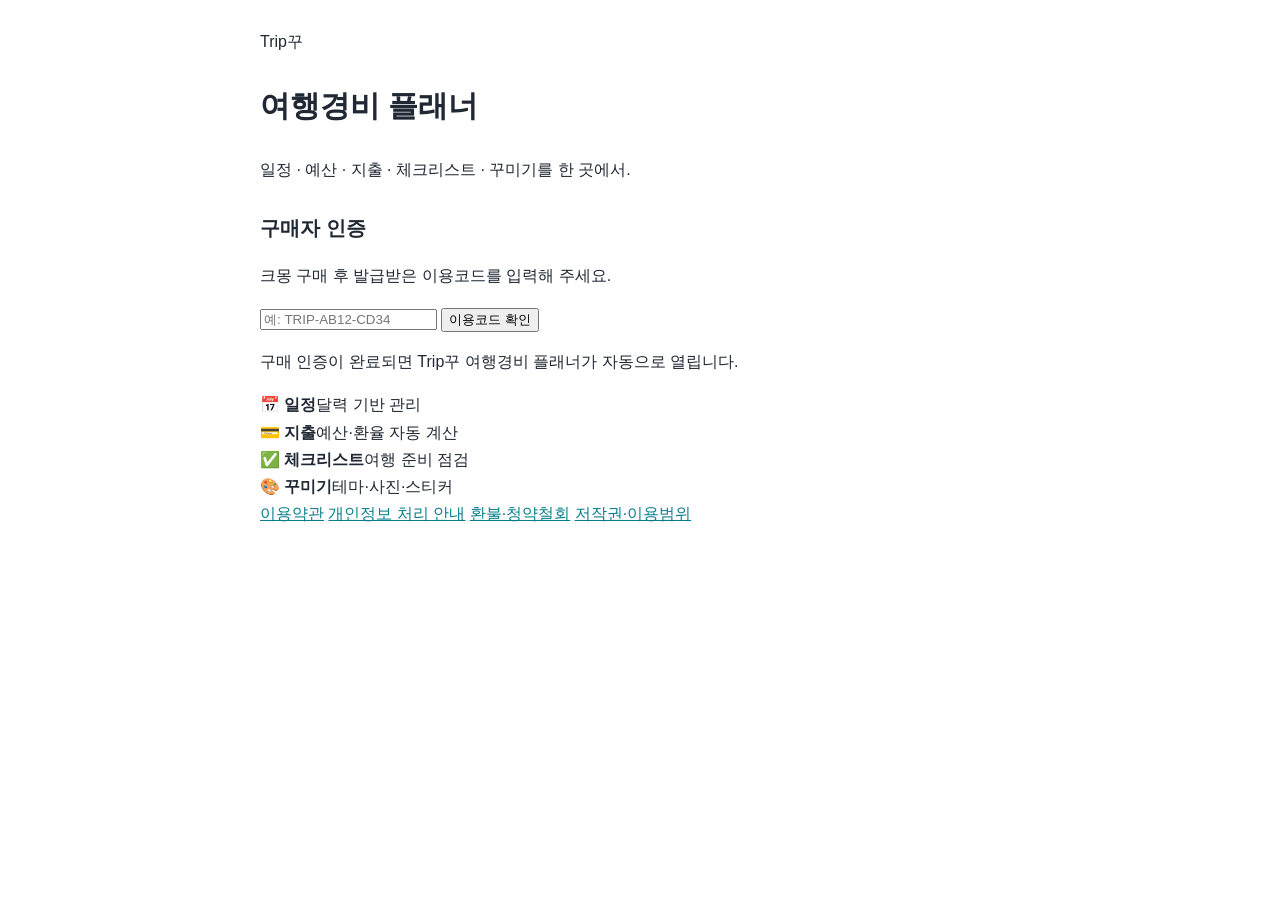
<file: index.html>
<!doctype html>
<html lang="ko">
<head>
<meta charset="utf-8">
<meta name="viewport" content="width=device-width,initial-scale=1">
<title>Trip꾸 | 여행경비 플래너</title>
<link rel="stylesheet" href="styles.css">
</head>
<body>
<main class="wrap">
  <section class="hero">
    <div class="brand">Trip꾸</div>
    <h1>여행경비 플래너</h1>
    <p>일정 · 예산 · 지출 · 체크리스트 · 꾸미기를 한 곳에서.</p>
  </section>

  <section class="card">
    <h2>구매자 인증</h2>
    <p class="muted">크몽 구매 후 발급받은 이용코드를 입력해 주세요.</p>
    <input id="code" placeholder="예: TRIP-AB12-CD34" autocomplete="one-time-code">
    <button id="verify">이용코드 확인</button>
    <p id="msg" class="msg"></p>
    <p class="tiny">구매 인증이 완료되면 Trip꾸 여행경비 플래너가 자동으로 열립니다.</p>
  </section>

  <section class="grid">
    <div class="mini"><b>📅 일정</b><span>달력 기반 관리</span></div>
    <div class="mini"><b>💳 지출</b><span>예산·환율 자동 계산</span></div>
    <div class="mini"><b>✅ 체크리스트</b><span>여행 준비 점검</span></div>
    <div class="mini"><b>🎨 꾸미기</b><span>테마·사진·스티커</span></div>
  </section>

  <footer>
    <a href="terms.html">이용약관</a>
    <a href="privacy.html">개인정보 처리 안내</a>
    <a href="refund.html">환불·청약철회</a>
    <a href="license.html">저작권·이용범위</a>
  </footer>
</main>
<script src="app.js?v=320"></script>
</body>
</html>
</file>
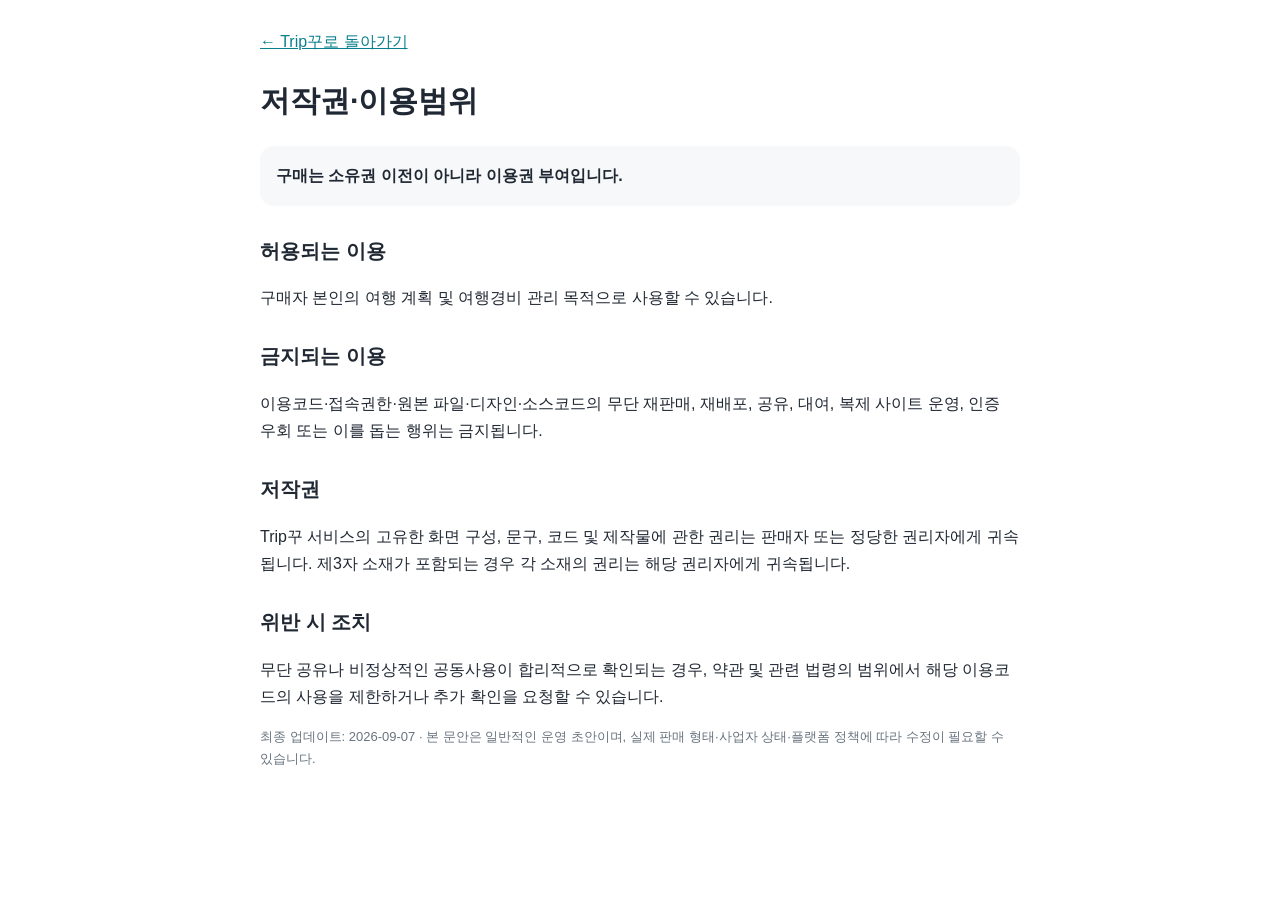
<file: license.html>
<!doctype html><html lang="ko"><head><meta charset="utf-8"><meta name="viewport" content="width=device-width,initial-scale=1"><title>저작권·이용범위 | Trip꾸</title><link rel="stylesheet" href="styles.css"></head><body><a href="../buyer/index.html">← Trip꾸로 돌아가기</a><h1>저작권·이용범위</h1>
<div class="box"><b>구매는 소유권 이전이 아니라 이용권 부여입니다.</b></div>
<h2>허용되는 이용</h2><p>구매자 본인의 여행 계획 및 여행경비 관리 목적으로 사용할 수 있습니다.</p>
<h2>금지되는 이용</h2><p>이용코드·접속권한·원본 파일·디자인·소스코드의 무단 재판매, 재배포, 공유, 대여, 복제 사이트 운영, 인증 우회 또는 이를 돕는 행위는 금지됩니다.</p>
<h2>저작권</h2><p>Trip꾸 서비스의 고유한 화면 구성, 문구, 코드 및 제작물에 관한 권리는 판매자 또는 정당한 권리자에게 귀속됩니다. 제3자 소재가 포함되는 경우 각 소재의 권리는 해당 권리자에게 귀속됩니다.</p>
<h2>위반 시 조치</h2><p>무단 공유나 비정상적인 공동사용이 합리적으로 확인되는 경우, 약관 및 관련 법령의 범위에서 해당 이용코드의 사용을 제한하거나 추가 확인을 요청할 수 있습니다.</p><p class="small">최종 업데이트: 2026-09-07 · 본 문안은 일반적인 운영 초안이며, 실제 판매 형태·사업자 상태·플랫폼 정책에 따라 수정이 필요할 수 있습니다.</p></body></html>
</file>
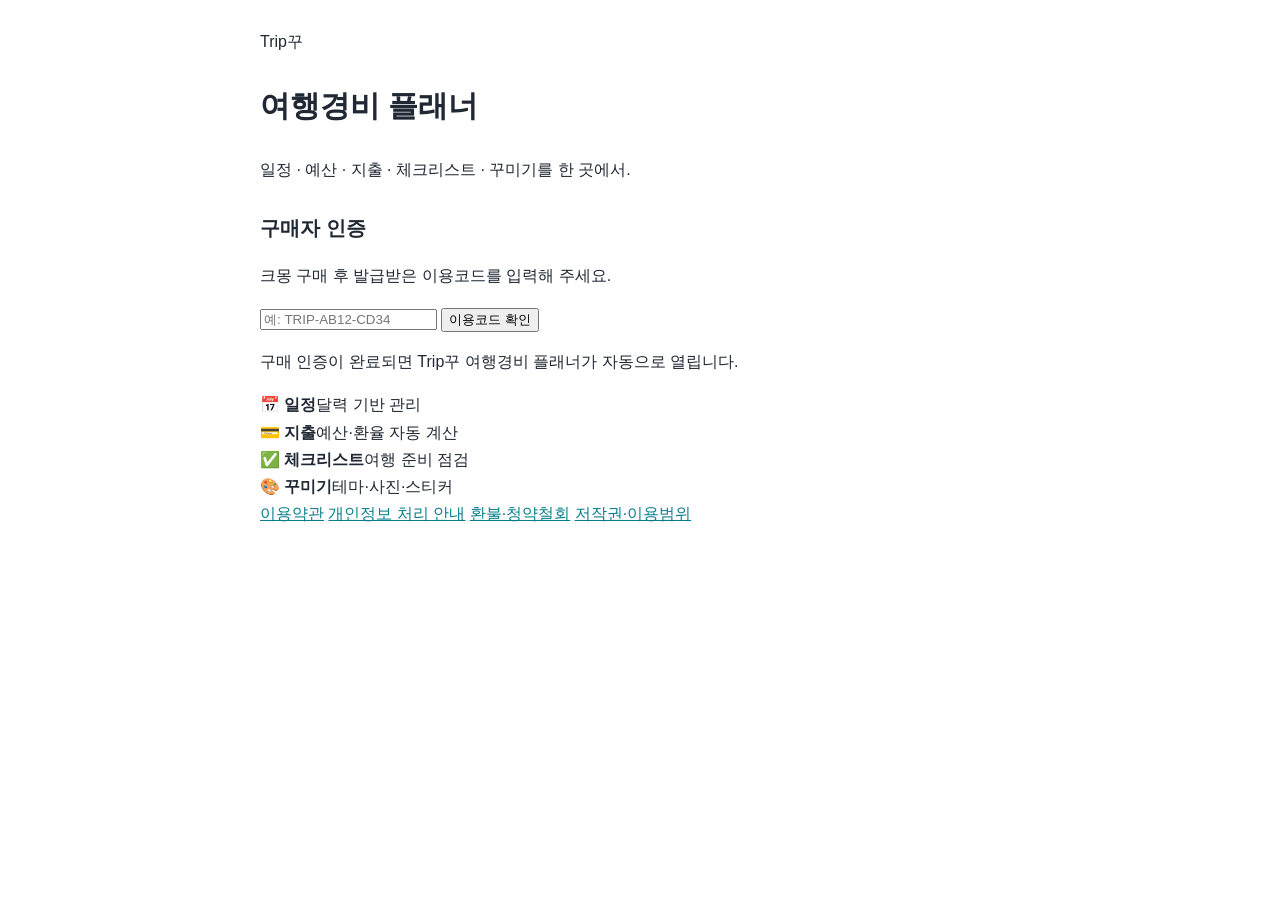
<file: planner.html>
<!doctype html>
<html lang="ko">
<head>
  <meta charset="UTF-8" />
  <meta name="viewport" content="width=device-width, initial-scale=1, viewport-fit=cover" />
  <meta name="theme-color" content="#17324d" />
  <meta name="apple-mobile-web-app-capable" content="yes" />
  <meta name="apple-mobile-web-app-status-bar-style" content="default" />
  <title>Trip꾸 여행경비 플래너</title>
  <link rel="manifest" href="manifest.webmanifest?v=230" />
  <link rel="stylesheet" href="planner.css?v=330" />

<script>
(async function(){
  document.documentElement.style.visibility = "hidden";

  const AUTH_SERVER = "https://tripggu-auth.xognsking69.workers.dev";
  const code = localStorage.getItem("tripggu_license_code");
  const deviceId = localStorage.getItem("tripggu_device_id");

  if(!code || !deviceId){
    location.replace("./index.html");
    return;
  }

  try{
    const r = await fetch(AUTH_SERVER + "/verify", {
      method:"POST",
      headers:{"Content-Type":"application/json"},
      body:JSON.stringify({code, deviceId})
    });
    const data = await r.json();

    if(!data.ok){
      localStorage.removeItem("tripggu_verified");
      localStorage.removeItem("tripggu_license_code");
      location.replace("./index.html");
      return;
    }

    localStorage.setItem("tripggu_verified","1");
    document.documentElement.style.visibility = "";
  }catch(e){
    document.documentElement.style.visibility = "";
    document.body.innerHTML =
      '<main style="max-width:560px;margin:60px auto;padding:24px;font-family:-apple-system,BlinkMacSystemFont,Segoe UI,sans-serif">' +
      '<h2>Trip꾸 인증 서버에 연결할 수 없습니다.</h2>' +
      '<p>인터넷 연결을 확인한 뒤 다시 시도해 주세요.</p>' +
      '<button onclick="location.reload()" style="padding:12px 16px;border:0;border-radius:12px;background:#11a9a1;color:white;font-weight:700">다시 시도</button>' +
      '</main>';
  }
})();
</script>

</head>
<body>
  <header class="app-header">
    <div>
      <div class="eyebrow">TRAVEL BUDGET</div>
      <h1>Trip꾸 여행경비 플래너</h1>
    </div>
    <div class="header-actions"><button id="customizeBtn" class="ghost header-btn">🎨 꾸미기</button><button id="shareBtn" class="ghost header-btn">📤 공유</button><button id="resetBtn" class="ghost danger">초기화</button></div>
  </header>

  <main class="container">
    <section class="card hero-card" id="heroCard"><div id="heroPhoto" class="hero-photo"></div><div id="stickerLayer" class="sticker-layer" aria-hidden="true"></div>
      <div class="hero-top">
        <div>
          <p class="muted">여행</p>
          <h2 id="tripTitle">나의 여행</h2>
          <p id="tripDestination" class="subtle"></p>
        </div>
        <div class="pill" id="tripDays">0일</div>
      </div>
      <div class="stats">
        <div><span>총 예산</span><strong id="budgetStat">0원</strong></div>
        <div><span>총 지출</span><strong id="spentStat">0원</strong></div>
        <div><span>남은 예산</span><strong id="remainStat">0원</strong></div>
      </div>
      <div class="budget-bar"><span id="budgetBar"></span></div>
      <p id="budgetUsage" class="hint compact"></p>
    </section>

    <nav class="tabs" aria-label="앱 메뉴">
      <button class="tab active" data-tab="calendar">달력</button>
      <button class="tab" data-tab="itinerary">여행일정</button>
      <button class="tab" data-tab="photos">사진앨범</button>
      <button class="tab" data-tab="records">지출기록</button>
      <button class="tab" data-tab="checklist">체크리스트</button>
      <button class="tab" data-tab="settings">여행설정</button>
    </nav>

    <section id="calendar" class="tab-panel active">
      <div class="card calendar-card">
        <div class="calendar-head">
          <button id="prevMonth" class="icon-btn" aria-label="이전 달">‹</button>
          <h3 id="monthLabel"></h3>
          <button id="nextMonth" class="icon-btn" aria-label="다음 달">›</button>
        </div>
        <div class="weekdays">
          <div>월</div><div>화</div><div>수</div><div>목</div><div>금</div><div>토</div><div>일</div>
        </div>
        <div id="calendarGrid" class="calendar-grid"></div>
      </div>

      <div class="card">
        <div class="section-title-row">
          <div>
            <p class="muted">선택 날짜</p>
            <h3 id="selectedDateLabel">날짜를 선택하세요</h3>
          </div>
          <div class="daily-total" id="selectedDayTotal">0원</div>
        </div>

        <form id="expenseForm" class="form-grid">
          <input id="editingId" type="hidden" />
          <label>구분
            <select id="category">
              <option>식비</option><option>카페</option><option>교통</option><option>쇼핑</option>
              <option>관광</option><option>숙박</option><option>항공</option><option>통신</option><option>보험</option><option>기타</option>
            </select>
          </label>
          <label>내용
            <input id="description" placeholder="예: 라멘" required />
          </label>
          <label>결제수단
            <select id="payment">
              <option>카드</option><option>현금</option><option>트래블카드</option><option>간편결제</option><option>기타</option>
            </select>
          </label>
          <label>통화
            <select id="currencyMode">
              <option value="foreign">외화</option>
              <option value="krw">원화</option>
            </select>
          </label>
          <label>금액
            <input id="amount" type="number" inputmode="decimal" min="0" step="0.01" placeholder="예: 1500" required />
          </label>
          <label>메모
            <input id="memo" placeholder="선택사항" />
          </label>
          <div class="form-actions full">
            <button id="cancelEditBtn" class="ghost hidden" type="button">수정 취소</button>
            <button id="expenseSubmitBtn" class="primary" type="submit">지출 저장</button>
          </div>
        </form>
        <p class="hint">저장하면 입력 내용은 지출기록으로 이동하고, 달력에는 해당 날짜의 총 지출만 표시됩니다.</p>
      </div>
    </section>

    <section id="photos" class="tab-panel">
      <div class="card photo-album-card">
        <div class="section-title-row">
          <div><p class="muted">TRAVEL PHOTO ALBUM</p><h3>📸 날짜별 여행 사진</h3></div>
          <span class="pill" id="photoCount">0장</span>
        </div>
        <p class="hint">달력에서 날짜를 선택한 뒤 사진을 추가하면 그 날짜의 추억으로 저장됩니다. 사진과 함께 짧은 메모도 남길 수 있어요.</p>
        <div class="photo-date-box"><span>선택 날짜</span><strong id="photoSelectedDate"></strong></div>
        <label class="photo-upload-box">
          <input id="tripPhotoInput" type="file" accept="image/*" multiple />
          <span class="photo-upload-icon">＋</span><b>사진 추가하기</b><small>사진 앱에서 여러 장 선택 가능</small>
        </label>
        <div id="photoAlbumGrid" class="photo-album-grid"></div>
        <p class="hint photo-storage-hint">사진은 이 브라우저에 저장되고 백업 파일에도 함께 포함됩니다. 용량을 줄이기 위해 자동으로 최적화됩니다.</p>
      </div>
    </section>

    <section id="itinerary" class="tab-panel">
      <div class="card itinerary-card">
        <div class="section-title-row">
          <div>
            <p class="muted">BOOKING STYLE CALENDAR</p>
            <h3>✈️ 여행 일정 · 예약</h3>
          </div>
          <span class="itinerary-count" id="itineraryCount">0개</span>
        </div>
        <p class="hint">항공권·숙소 예약처럼 시작일부터 종료일까지 달력에 하나의 띠로 이어져 표시됩니다.</p>

        <form id="scheduleForm" class="form-grid schedule-form">
          <input id="scheduleEditingId" type="hidden" />
          <label>종류
            <select id="scheduleType">
              <option value="flight">✈️ 항공</option>
              <option value="hotel">🏨 숙소</option>
              <option value="transport">🚆 교통</option>
              <option value="activity">🎟 관광·예약</option>
              <option value="food">🍽 식사</option>
              <option value="shopping">🛍 쇼핑</option>
              <option value="plan">📍 일반 일정</option>
            </select>
          </label>
          <label>일정 이름
            <input id="scheduleTitle" placeholder="예: 오사카 3박 4일 / 호텔 예약" required />
          </label>
          <label>시작일
            <input id="scheduleStart" type="date" required />
          </label>
          <label>종료일
            <input id="scheduleEnd" type="date" required />
          </label>
          <label>표시 색상
            <select id="scheduleColor">
              <option value="sky">하늘 블루</option>
              <option value="mint">민트 그린</option>
              <option value="peach">피치 코랄</option>
              <option value="lavender">라벤더</option>
              <option value="navy">여권 네이비</option>
              <option value="yellow">선샤인 옐로</option>
            </select>
          </label>
          <label>표시 느낌
            <select id="scheduleStyle">
              <option value="soft">파스텔 리본</option>
              <option value="solid">예약 티켓</option>
              <option value="outline">라인 다꾸</option>
            </select>
          </label>
          <label class="full">메모
            <input id="scheduleMemo" placeholder="예: KE721 · 간사이공항 / 체크인 15:00" />
          </label>
          <div class="form-actions full">
            <button id="scheduleCancelEdit" class="ghost hidden" type="button">수정 취소</button>
            <button id="scheduleSubmitBtn" class="primary" type="submit">일정 저장</button>
          </div>
        </form>
      </div>

      <div class="card">
        <div class="section-title-row">
          <div><p class="muted">달력에 표시되는 예약</p><h3>일정 목록</h3></div>
        </div>
        <div id="scheduleList" class="schedule-list"></div>
      </div>

      <div class="card trip-band-card">
        <div class="section-title-row">
          <div><p class="muted">여행 전체 기간</p><h3>🎨 여행 기간 띠 꾸미기</h3></div>
        </div>
        <p class="hint">여행설정의 시작일~종료일을 달력에 자동으로 길게 연결해 보여줍니다.</p>
        <div class="form-grid">
          <label>자동 표시
            <select id="tripBandVisible"><option value="yes">표시</option><option value="no">숨기기</option></select>
          </label>
          <label>색상
            <select id="tripBandColor">
              <option value="sky">하늘 블루</option><option value="mint">민트 그린</option><option value="peach">피치 코랄</option>
              <option value="lavender">라벤더</option><option value="navy">여권 네이비</option><option value="yellow">선샤인 옐로</option>
            </select>
          </label>
          <label>느낌
            <select id="tripBandStyle"><option value="soft">파스텔 리본</option><option value="solid">예약 티켓</option><option value="outline">라인 다꾸</option></select>
          </label>
          <label>아이콘
            <select id="tripBandIcon"><option value="✈️">✈️ 비행기</option><option value="🧳">🧳 캐리어</option><option value="🌴">🌴 여행</option><option value="💗">💗 하트</option><option value="📍">📍 핀</option></select>
          </label>
        </div>
        <button id="saveTripBandBtn" class="primary full" type="button">달력 표시 저장</button>
      </div>
    </section>

    <section id="records" class="tab-panel">
      <div class="card">
        <div class="section-title-row">
          <div><p class="muted">자동 저장됨</p><h3>지출 기록</h3></div>
          <button id="exportBtn" class="ghost">CSV 내보내기</button>
        </div>
        <div class="filter-row">
          <select id="recordCategoryFilter" aria-label="카테고리 필터">
            <option value="all">전체 구분</option>
            <option>식비</option><option>카페</option><option>교통</option><option>쇼핑</option><option>관광</option>
            <option>숙박</option><option>항공</option><option>통신</option><option>보험</option><option>기타</option>
          </select>
          <select id="recordSort" aria-label="정렬">
            <option value="desc">최신순</option>
            <option value="asc">오래된순</option>
            <option value="amountDesc">금액 큰순</option>
          </select>
        </div>
        <div id="recordsList" class="records-list"></div>
      </div>
    </section>

    <section id="checklist" class="tab-panel">
      <div class="card">
        <div class="section-title-row">
          <div><p class="muted">여행 준비</p><h3>체크리스트</h3></div>
          <div class="pill" id="checkProgress">0%</div>
        </div>
        <div class="progress-track"><span id="checkProgressBar"></span></div>
        <div id="checklistList" class="checklist-list"></div>
      </div>
    </section>

    <section id="settings" class="tab-panel">
      <div class="card">
        <h3>여행 설정</h3>
        <form id="settingsForm" class="form-grid">
          <label>여행 이름
            <input id="tripName" placeholder="예: 오사카 3박 4일" />
          </label>
          <label>여행지
            <input id="destination" placeholder="예: 일본 오사카" />
          </label>
          <label>시작일
            <input id="startDate" type="date" />
          </label>
          <label>종료일
            <input id="endDate" type="date" />
          </label>
          <label>인원
            <input id="people" type="number" min="1" value="2" />
          </label>
          <label>총 예산(원)
            <input id="budget" type="number" min="0" step="1000" value="1000000" />
          </label>
          <label>외화 선택
            <select id="currencyCode">
              <option value="JPY">JPY · 일본 엔</option><option value="USD">USD · 미국 달러</option>
              <option value="EUR">EUR · 유로</option><option value="CNY">CNY · 중국 위안</option>
              <option value="HKD">HKD · 홍콩 달러</option><option value="TWD">TWD · 대만 달러</option>
              <option value="THB">THB · 태국 바트</option><option value="VND">VND · 베트남 동</option>
              <option value="SGD">SGD · 싱가포르 달러</option><option value="MYR">MYR · 말레이시아 링깃</option>
              <option value="PHP">PHP · 필리핀 페소</option><option value="IDR">IDR · 인도네시아 루피아</option>
              <option value="INR">INR · 인도 루피</option><option value="GBP">GBP · 영국 파운드</option>
              <option value="AUD">AUD · 호주 달러</option><option value="NZD">NZD · 뉴질랜드 달러</option>
              <option value="CAD">CAD · 캐나다 달러</option><option value="CHF">CHF · 스위스 프랑</option>
              <option value="AED">AED · UAE 디르함</option><option value="SAR">SAR · 사우디 리얄</option>
            </select>
          </label>
          <label><span id="rateLabel">1 JPY = 몇 원(KRW)?</span>
            <input id="krwPerUnit" type="number" min="0.000001" step="0.000001" value="9.35" inputmode="decimal" />
          </label>
          <button class="primary full" type="submit">여행 설정 저장</button>
        </form>
        <p class="hint" id="rateHint">구글·네이버·XE 등에서 “1 JPY KRW” 또는 “JPY KRW 환율”을 검색해 나온 원화 값을 그대로 입력하세요.</p>

        <div class="backup-box">
          <div class="section-title-row">
            <div>
              <p class="muted">혹시 모를 데이터 유실 대비</p>
              <h3>💾 백업 저장 · 불러오기</h3>
            </div>
          </div>
          <p class="hint">여행 설정, 지출 기록, 체크리스트, 꾸미기와 배경사진까지 하나의 백업 파일에 저장합니다.</p>
          <div class="form-actions backup-actions">
            <button id="backupSaveBtn" class="ghost" type="button">백업 저장</button>
            <button id="backupLoadBtn" class="ghost" type="button">백업 불러오기</button>
            <input id="backupFileInput" class="hidden" type="file" accept=".json,application/json" />
          </div>
          <p class="hint compact">아이폰에서는 ‘백업 저장’을 누른 뒤 공유 시트에서 ‘파일에 저장’을 선택하면 가장 안전합니다.</p>
        </div>

        <div class="license-management-box">
          <div class="section-title-row">
            <div>
              <p class="muted">구매자 인증</p>
              <h3>🔐 이용권 관리</h3>
            </div>
          </div>
          <p class="hint">현재 기기에 저장된 Trip꾸 구매 인증을 관리합니다.</p>
          <button id="tripgguLogoutBtn" class="ghost danger full" type="button">
            이 기기 인증 해제
          </button>
          <p class="hint compact">인증을 해제하면 다음 접속 시 구매 이용코드를 다시 입력해야 합니다.</p>
        </div>
      </div>
    </section>
  </main>


    <section id="customizePanel" class="customize-drawer hidden" aria-label="꾸미기 설정">
      <div class="drawer-head"><div><p class="muted">MY TRAVEL STYLE</p><h3>🎨 꾸미기</h3></div><button id="closeCustomizeBtn" class="icon-btn" type="button">×</button></div>
      <div class="customize-grid">
        <label class="full">테마
          <select id="themeSelect">
            <option value="passport">여권 네이비</option><option value="ocean">바다 여행</option><option value="sunset">노을 여행</option><option value="pastel">파스텔 다꾸</option><option value="night">야경 여행</option><option value="vintage">빈티지 엽서</option>
          </select>
        </label>
        <label>포인트 색상<input id="accentColor" type="color" value="#3d8fb0"></label>
        <label>글꼴 느낌<select id="fontSelect"><option value="system">깔끔 기본</option><option value="rounded">둥근 다꾸</option><option value="serif">여행 엽서</option></select></label>
        <label class="full photo-picker">내 사진 배경
          <input id="backgroundPhotoInput" type="file" accept="image/*" />
          <span class="hint">사진 앱에서 선택하면 여행 카드 배경에 저장됩니다.</span>
        </label>
        <div class="full">
          <div class="field-title">여행 스티커</div>
          <div id="stickerChoices" class="sticker-choices"></div>
          <p class="hint">최대 6개까지 선택할 수 있어요.</p>
        </div>
        <div class="form-actions full"><button id="removePhotoBtn" class="ghost" type="button">배경사진 지우기</button><button id="resetStyleBtn" class="ghost" type="button">꾸미기 초기화</button></div>
      </div>
    </section>

    <section id="sharePanel" class="share-sheet hidden" aria-label="공유 및 저장">
      <div class="drawer-head"><div><p class="muted">TRAVEL CARD</p><h3>📸 공유 이미지</h3></div><button id="closeShareBtn" class="icon-btn" type="button">×</button></div>
      <canvas id="shareCanvas" width="1080" height="1350"></canvas>
      <div class="share-actions"><button id="nativeShareBtn" class="primary" type="button">공유하기</button><button id="saveImageBtn" class="ghost" type="button">이미지 저장</button></div>
      <p class="hint">아이폰에서 ‘이미지 저장’을 누르면 공유 시트 또는 파일 저장이 열릴 수 있습니다. 사진 앱 저장은 공유 시트의 ‘이미지 저장’을 선택하면 가장 안정적입니다.</p>
    </section>

  <div id="toast" class="toast" role="status"></div>
  <script src="planner.js?v=340"></script>
</body>
</html>
</file>
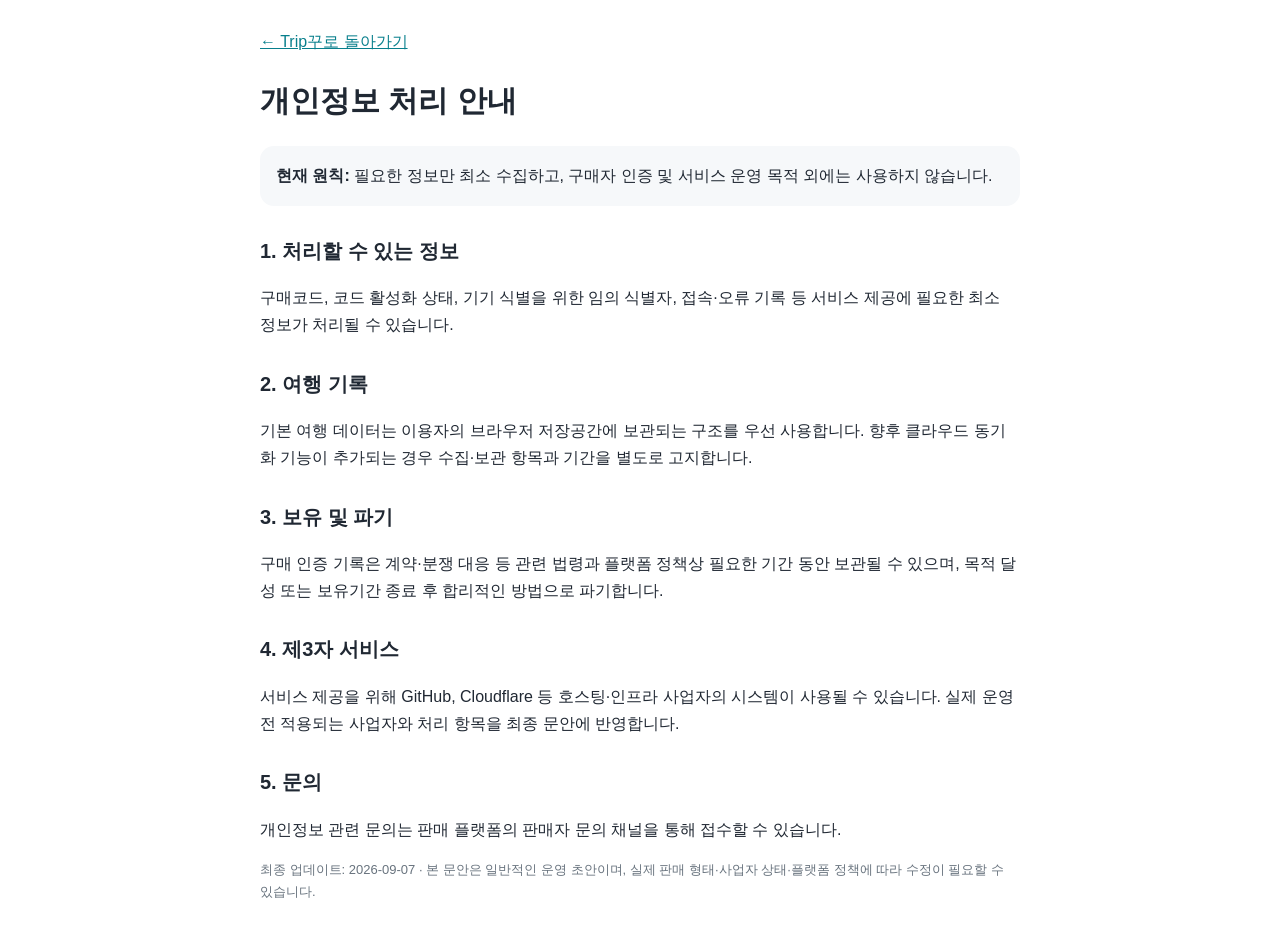
<file: privacy.html>
<!doctype html><html lang="ko"><head><meta charset="utf-8"><meta name="viewport" content="width=device-width,initial-scale=1"><title>개인정보 처리 안내 | Trip꾸</title><link rel="stylesheet" href="styles.css"></head><body><a href="../buyer/index.html">← Trip꾸로 돌아가기</a><h1>개인정보 처리 안내</h1>
<div class="box"><b>현재 원칙:</b> 필요한 정보만 최소 수집하고, 구매자 인증 및 서비스 운영 목적 외에는 사용하지 않습니다.</div>
<h2>1. 처리할 수 있는 정보</h2><p>구매코드, 코드 활성화 상태, 기기 식별을 위한 임의 식별자, 접속·오류 기록 등 서비스 제공에 필요한 최소 정보가 처리될 수 있습니다.</p>
<h2>2. 여행 기록</h2><p>기본 여행 데이터는 이용자의 브라우저 저장공간에 보관되는 구조를 우선 사용합니다. 향후 클라우드 동기화 기능이 추가되는 경우 수집·보관 항목과 기간을 별도로 고지합니다.</p>
<h2>3. 보유 및 파기</h2><p>구매 인증 기록은 계약·분쟁 대응 등 관련 법령과 플랫폼 정책상 필요한 기간 동안 보관될 수 있으며, 목적 달성 또는 보유기간 종료 후 합리적인 방법으로 파기합니다.</p>
<h2>4. 제3자 서비스</h2><p>서비스 제공을 위해 GitHub, Cloudflare 등 호스팅·인프라 사업자의 시스템이 사용될 수 있습니다. 실제 운영 전 적용되는 사업자와 처리 항목을 최종 문안에 반영합니다.</p>
<h2>5. 문의</h2><p>개인정보 관련 문의는 판매 플랫폼의 판매자 문의 채널을 통해 접수할 수 있습니다.</p><p class="small">최종 업데이트: 2026-09-07 · 본 문안은 일반적인 운영 초안이며, 실제 판매 형태·사업자 상태·플랫폼 정책에 따라 수정이 필요할 수 있습니다.</p></body></html>
</file>
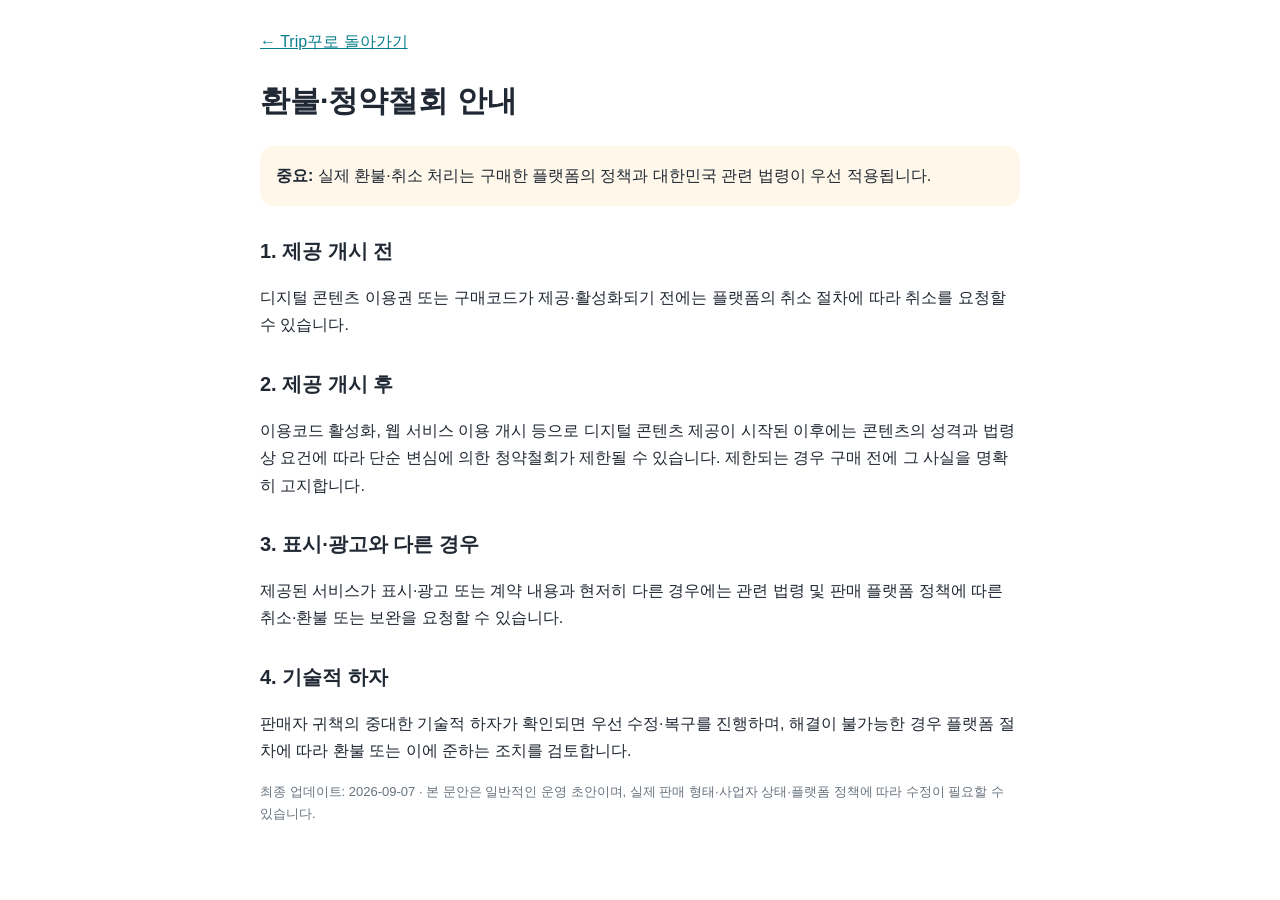
<file: refund.html>
<!doctype html><html lang="ko"><head><meta charset="utf-8"><meta name="viewport" content="width=device-width,initial-scale=1"><title>환불·청약철회 안내 | Trip꾸</title><link rel="stylesheet" href="styles.css"></head><body><a href="../buyer/index.html">← Trip꾸로 돌아가기</a><h1>환불·청약철회 안내</h1>
<div class="box warn"><b>중요:</b> 실제 환불·취소 처리는 구매한 플랫폼의 정책과 대한민국 관련 법령이 우선 적용됩니다.</div>
<h2>1. 제공 개시 전</h2><p>디지털 콘텐츠 이용권 또는 구매코드가 제공·활성화되기 전에는 플랫폼의 취소 절차에 따라 취소를 요청할 수 있습니다.</p>
<h2>2. 제공 개시 후</h2><p>이용코드 활성화, 웹 서비스 이용 개시 등으로 디지털 콘텐츠 제공이 시작된 이후에는 콘텐츠의 성격과 법령상 요건에 따라 단순 변심에 의한 청약철회가 제한될 수 있습니다. 제한되는 경우 구매 전에 그 사실을 명확히 고지합니다.</p>
<h2>3. 표시·광고와 다른 경우</h2><p>제공된 서비스가 표시·광고 또는 계약 내용과 현저히 다른 경우에는 관련 법령 및 판매 플랫폼 정책에 따른 취소·환불 또는 보완을 요청할 수 있습니다.</p>
<h2>4. 기술적 하자</h2><p>판매자 귀책의 중대한 기술적 하자가 확인되면 우선 수정·복구를 진행하며, 해결이 불가능한 경우 플랫폼 절차에 따라 환불 또는 이에 준하는 조치를 검토합니다.</p><p class="small">최종 업데이트: 2026-09-07 · 본 문안은 일반적인 운영 초안이며, 실제 판매 형태·사업자 상태·플랫폼 정책에 따라 수정이 필요할 수 있습니다.</p></body></html>
</file>
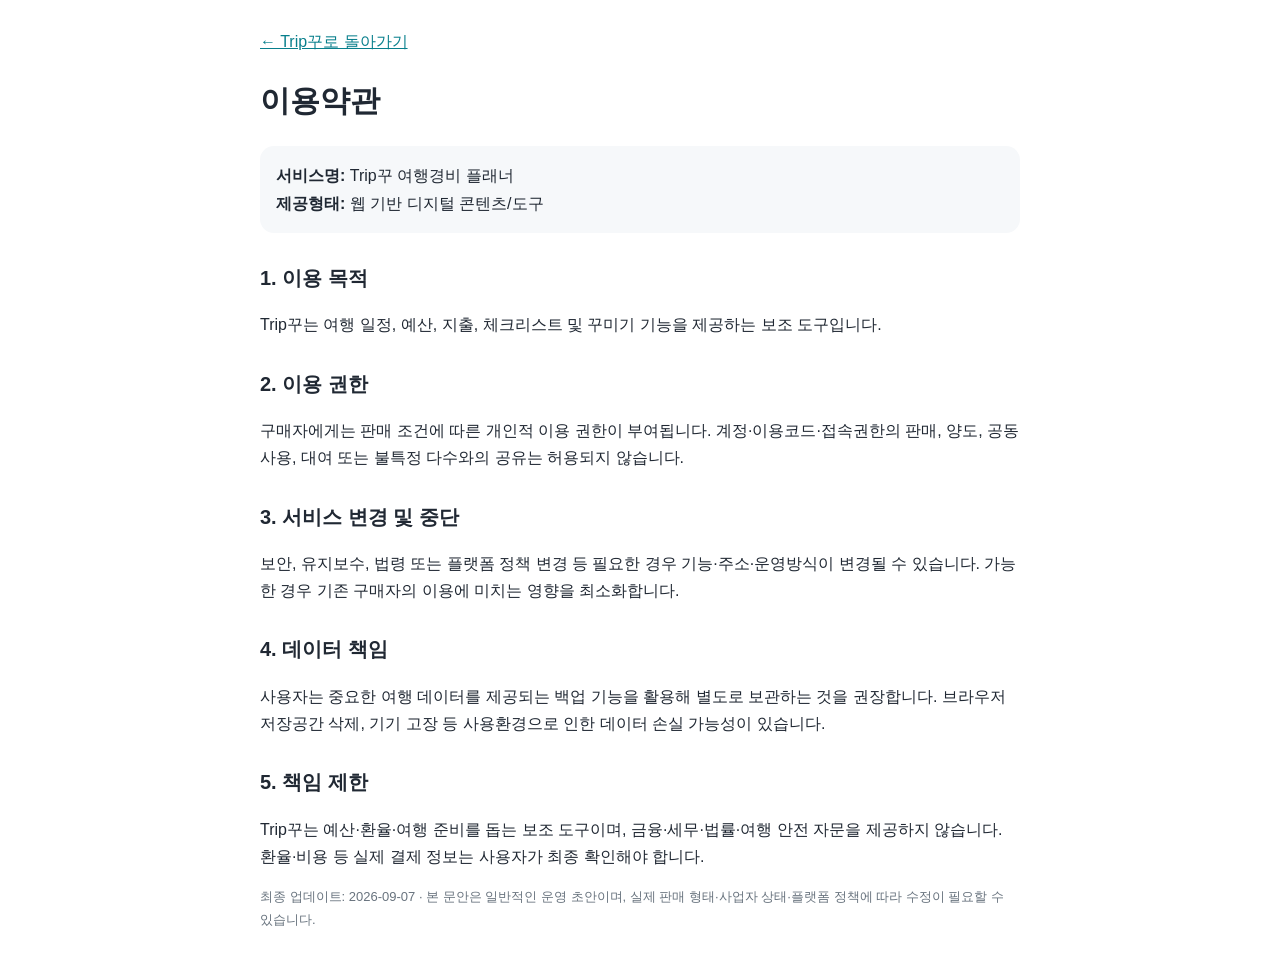
<file: terms.html>
<!doctype html><html lang="ko"><head><meta charset="utf-8"><meta name="viewport" content="width=device-width,initial-scale=1"><title>이용약관 | Trip꾸</title><link rel="stylesheet" href="styles.css"></head><body><a href="../buyer/index.html">← Trip꾸로 돌아가기</a><h1>이용약관</h1>
<div class="box"><b>서비스명:</b> Trip꾸 여행경비 플래너<br><b>제공형태:</b> 웹 기반 디지털 콘텐츠/도구</div>
<h2>1. 이용 목적</h2><p>Trip꾸는 여행 일정, 예산, 지출, 체크리스트 및 꾸미기 기능을 제공하는 보조 도구입니다.</p>
<h2>2. 이용 권한</h2><p>구매자에게는 판매 조건에 따른 개인적 이용 권한이 부여됩니다. 계정·이용코드·접속권한의 판매, 양도, 공동사용, 대여 또는 불특정 다수와의 공유는 허용되지 않습니다.</p>
<h2>3. 서비스 변경 및 중단</h2><p>보안, 유지보수, 법령 또는 플랫폼 정책 변경 등 필요한 경우 기능·주소·운영방식이 변경될 수 있습니다. 가능한 경우 기존 구매자의 이용에 미치는 영향을 최소화합니다.</p>
<h2>4. 데이터 책임</h2><p>사용자는 중요한 여행 데이터를 제공되는 백업 기능을 활용해 별도로 보관하는 것을 권장합니다. 브라우저 저장공간 삭제, 기기 고장 등 사용환경으로 인한 데이터 손실 가능성이 있습니다.</p>
<h2>5. 책임 제한</h2><p>Trip꾸는 예산·환율·여행 준비를 돕는 보조 도구이며, 금융·세무·법률·여행 안전 자문을 제공하지 않습니다. 환율·비용 등 실제 결제 정보는 사용자가 최종 확인해야 합니다.</p><p class="small">최종 업데이트: 2026-09-07 · 본 문안은 일반적인 운영 초안이며, 실제 판매 형태·사업자 상태·플랫폼 정책에 따라 수정이 필요할 수 있습니다.</p></body></html>
</file>
<file: styles.css>
body{font-family:-apple-system,BlinkMacSystemFont,"Segoe UI",sans-serif;max-width:760px;margin:0 auto;padding:28px;line-height:1.7;color:#202833}h1{font-size:30px}h2{margin-top:28px;font-size:20px}.box{background:#f6f8fa;padding:16px;border-radius:14px}.warn{background:#fff8ea}.small{font-size:13px;color:#68737e}a{color:#087f8c}
</file>
<file: planner.css>
:root {
  --navy: #17324d;
  --navy2: #234d6f;
  --sky: #eaf5fb;
  --sea: #d9f0ed;
  --sand: #fff5dc;
  --coral: #f5c9b6;
  --ink: #243b53;
  --muted: #73808f;
  --line: #e4eaf0;
  --bg: #f5f8fb;
  --white: #fff;
  --danger: #b42318;
  --green: #1d7a5a;
  --shadow: 0 10px 26px rgba(23,50,77,.08);
}
* { box-sizing: border-box; }
html { -webkit-text-size-adjust: 100%; }
body {
  margin: 0;
  font-family: -apple-system, BlinkMacSystemFont, "Segoe UI", Roboto, "Noto Sans KR", sans-serif;
  color: var(--ink);
  background: linear-gradient(180deg, #edf7fb 0, var(--bg) 280px);
}
button, input, select { font: inherit; }
button { cursor: pointer; }
.app-header {
  position: sticky; top: 0; z-index: 20;
  display: flex; align-items: center; justify-content: space-between;
  padding: calc(14px + env(safe-area-inset-top)) 18px 14px;
  background: rgba(23,50,77,.96); color: white;
  backdrop-filter: blur(16px);
}
.app-header h1 { margin: 2px 0 0; font-size: 20px; }
.eyebrow { font-size: 10px; letter-spacing: .17em; opacity: .7; }
.container { width: min(760px, 100%); margin: 0 auto; padding: 16px 14px calc(90px + env(safe-area-inset-bottom)); }
.card {
  background: rgba(255,255,255,.95); border: 1px solid rgba(255,255,255,.8);
  border-radius: 20px; padding: 16px; margin-bottom: 14px; box-shadow: var(--shadow);
}
.hero-card { background: linear-gradient(145deg, var(--navy), var(--navy2)); color: white; overflow: hidden; position: relative; }
.hero-card:after { content:""; position:absolute; width:180px; height:180px; border-radius:50%; background:rgba(255,255,255,.06); right:-60px; top:-80px; }
.hero-top, .section-title-row, .calendar-head { display:flex; align-items:center; justify-content:space-between; gap:12px; }
.hero-top h2, .section-title-row h3, .calendar-head h3 { margin: 2px 0; }
.muted { margin:0; color:var(--muted); font-size:12px; }
.hero-card .muted, .hero-card .subtle { color: rgba(255,255,255,.7); }
.subtle { margin: 4px 0 0; font-size: 13px; }
.stats { display:grid; grid-template-columns:repeat(3,1fr); gap:8px; margin-top:16px; }
.stats div { background:rgba(255,255,255,.10); border:1px solid rgba(255,255,255,.10); padding:12px 8px; border-radius:14px; }
.stats span { display:block; font-size:11px; opacity:.75; }
.stats strong { display:block; margin-top:5px; font-size:15px; }
.pill { display:inline-flex; align-items:center; justify-content:center; min-width:56px; padding:8px 10px; border-radius:999px; background:var(--sky); color:var(--navy); font-weight:800; font-size:12px; }
.hero-card .pill { background:rgba(255,255,255,.13); color:white; }
.budget-bar, .progress-track { height:8px; background:rgba(255,255,255,.16); border-radius:99px; overflow:hidden; margin-top:14px; }
.budget-bar span, .progress-track span { display:block; height:100%; width:0; background:linear-gradient(90deg,#7ee0c0,#fff0a3); transition:width .25s ease; }
.progress-track { background:#edf1f5; margin-bottom:12px; }
.progress-track span { background:linear-gradient(90deg,#49a782,#83d0b2); }
.tabs { position:sticky; top:73px; z-index:15; display:grid; grid-template-columns:repeat(4,1fr); gap:6px; padding:6px; margin-bottom:14px; border-radius:16px; background:rgba(255,255,255,.93); box-shadow:0 8px 20px rgba(23,50,77,.08); backdrop-filter:blur(10px); }
.tab { border:0; background:transparent; padding:10px 4px; border-radius:12px; color:var(--muted); font-weight:700; font-size:12px; }
.tab.active { background:var(--navy); color:white; }
.tab-panel { display:none; }
.tab-panel.active { display:block; }
.calendar-head { margin-bottom:12px; }
.icon-btn { width:40px; height:40px; border:0; border-radius:12px; background:var(--sky); color:var(--navy); font-size:26px; line-height:1; }
.weekdays, .calendar-grid { display:grid; grid-template-columns:repeat(7,1fr); gap:6px; }
.weekdays { margin-bottom:6px; color:var(--muted); font-size:11px; text-align:center; font-weight:800; }
.day-cell { min-height:68px; border:1px solid var(--line); border-radius:12px; padding:7px 5px; background:#fff; text-align:left; position:relative; overflow:hidden; }
.day-cell.outside { opacity:.35; background:#f7f8fa; }
.day-cell.outtrip { opacity:.52; }
.day-cell.selected { border:2px solid var(--navy); padding:6px 4px; background:var(--sky); }
.day-cell.today .day-num { background:var(--coral); color:var(--navy); }
.day-num { display:inline-flex; min-width:22px; height:22px; align-items:center; justify-content:center; border-radius:8px; font-weight:800; font-size:12px; }
.day-total { display:block; margin-top:8px; font-size:10px; line-height:1.2; font-weight:800; color:var(--green); word-break:keep-all; }
.daily-total { font-weight:900; color:var(--green); white-space:nowrap; }
.form-grid { display:grid; grid-template-columns:1fr 1fr; gap:12px; margin-top:14px; }
label { display:flex; flex-direction:column; gap:7px; font-size:12px; font-weight:800; color:var(--ink); }
input, select { width:100%; min-height:44px; border:1px solid #dce3ea; border-radius:12px; padding:10px 11px; background:#fff; color:var(--ink); outline:none; }
input:focus, select:focus { border-color:#7fb1d1; box-shadow:0 0 0 3px rgba(127,177,209,.18); }
.full { grid-column:1/-1; }
.primary, .ghost { min-height:42px; border-radius:12px; border:0; padding:10px 14px; font-weight:800; }
.primary { background:var(--navy); color:#fff; }
.ghost { background:#eef3f7; color:var(--ink); }
.danger { color:#ffd7d2; background:rgba(255,255,255,.08); }
.ghost.danger { color:#ffd7d2; }
.hint { color:var(--muted); font-size:11px; line-height:1.5; margin:12px 0 0; }
.compact { margin-top:7px; color:rgba(255,255,255,.74); }
.form-actions { display:flex; gap:8px; }
.form-actions .primary { flex:1; }
.hidden { display:none !important; }
.filter-row { display:grid; grid-template-columns:1fr 1fr; gap:8px; margin:12px 0; }
.records-list { display:flex; flex-direction:column; gap:9px; }
.record { border:1px solid var(--line); border-radius:15px; padding:12px; background:#fff; }
.record-top, .record-bottom { display:flex; align-items:center; justify-content:space-between; gap:10px; }
.record-title { font-weight:900; }
.record-date { color:var(--muted); font-size:11px; }
.record-meta { margin-top:6px; color:var(--muted); font-size:11px; line-height:1.45; }
.record-amount { font-weight:900; color:var(--green); white-space:nowrap; }
.record-actions { display:flex; gap:6px; margin-top:10px; }
.mini-btn { border:0; border-radius:9px; padding:7px 9px; font-size:11px; font-weight:800; background:#edf3f7; color:var(--ink); }
.mini-btn.delete { color:var(--danger); background:#fff0ee; }
.empty { text-align:center; padding:32px 10px; color:var(--muted); }
.checklist-list { display:flex; flex-direction:column; gap:9px; }
.check-group-title { margin:18px 0 8px; font-weight:900; color:var(--navy); font-size:13px; }
.check-item { display:flex; align-items:flex-start; gap:10px; padding:11px; border-radius:13px; background:#fafcfd; border:1px solid var(--line); }
.check-item input { width:20px; min-height:20px; height:20px; margin-top:1px; accent-color:var(--green); }
.check-item.done .check-text { text-decoration:line-through; color:#87939e; }
.check-text { font-size:13px; line-height:1.45; }
.toast { position:fixed; left:50%; bottom:calc(24px + env(safe-area-inset-bottom)); transform:translate(-50%, 20px); background:#152536; color:white; border-radius:999px; padding:11px 16px; font-size:12px; font-weight:800; opacity:0; pointer-events:none; transition:.2s ease; z-index:50; box-shadow:0 8px 28px rgba(0,0,0,.22); }
.toast.show { opacity:1; transform:translate(-50%,0); }
@media (max-width:540px) {
  .container { padding-left:10px; padding-right:10px; }
  .card { border-radius:17px; padding:13px; }
  .app-header { padding-left:14px; padding-right:14px; }
  .tabs { top:70px; }
  .form-grid { grid-template-columns:1fr; }
  .full { grid-column:1; }
  .stats strong { font-size:13px; }
  .day-cell { min-height:60px; padding:6px 4px; }
  .day-total { font-size:9px; }
}

/* v2.2 customization + share */
:root { --accent:#3d8fb0; --app-bg:#f5f8fb; --hero1:#17324d; --hero2:#28516f; --card-radius:18px; }
body { background:linear-gradient(180deg,color-mix(in srgb,var(--accent) 12%,white) 0,var(--app-bg) 280px); }
body.font-rounded { font-family: ui-rounded, "SF Pro Rounded", "Apple SD Gothic Neo", system-ui, sans-serif; }
body.font-serif { font-family: Georgia, "Noto Serif KR", serif; }
.header-actions{display:flex;gap:6px;align-items:center}.header-btn{color:white;background:rgba(255,255,255,.1);font-size:12px;padding:9px 10px}.app-header h1{font-size:19px}.hero-card{background:linear-gradient(145deg,var(--hero1),var(--hero2));min-height:214px}.hero-card>*:not(.hero-photo):not(.sticker-layer){position:relative;z-index:2}.hero-photo{position:absolute;inset:0;background-size:cover;background-position:center;opacity:0;z-index:0;transition:.2s}.hero-card.has-photo .hero-photo{opacity:.38}.hero-card.has-photo:before{content:"";position:absolute;inset:0;background:linear-gradient(135deg,rgba(10,26,42,.82),rgba(10,26,42,.35));z-index:1}.sticker-layer{position:absolute;inset:0;z-index:3;pointer-events:none}.hero-sticker{position:absolute;font-size:31px;filter:drop-shadow(0 3px 4px rgba(0,0,0,.16));transform:rotate(var(--rot,0deg))}.hero-sticker:nth-child(1){right:18px;top:17px;--rot:8deg}.hero-sticker:nth-child(2){right:60px;bottom:19px;--rot:-8deg}.hero-sticker:nth-child(3){left:18px;bottom:16px;--rot:5deg}.hero-sticker:nth-child(4){right:18px;top:76px;--rot:-6deg}.hero-sticker:nth-child(5){left:46%;top:15px;--rot:9deg}.hero-sticker:nth-child(6){left:54%;bottom:18px;--rot:-4deg}
.customize-drawer,.share-sheet{position:fixed;z-index:80;left:50%;bottom:0;transform:translateX(-50%);width:min(100%,680px);max-height:86vh;overflow:auto;background:white;border-radius:24px 24px 0 0;padding:18px 18px calc(20px + env(safe-area-inset-bottom));box-shadow:0 -15px 45px rgba(23,50,77,.24)}.drawer-head{display:flex;justify-content:space-between;align-items:center;gap:12px;margin-bottom:14px}.customize-grid{display:grid;grid-template-columns:1fr 1fr;gap:12px}.customize-grid .full{grid-column:1/-1}.field-title{font-size:12px;font-weight:800;margin-bottom:8px}.photo-picker input{background:#f7fafc}.sticker-choices{display:flex;flex-wrap:wrap;gap:8px}.sticker-chip{width:46px;height:46px;border:1px solid var(--line);border-radius:14px;background:#fff;font-size:24px}.sticker-chip.active{border:2px solid var(--accent);background:color-mix(in srgb,var(--accent) 12%,white)}.share-sheet canvas{width:100%;height:auto;border-radius:18px;background:#f2f4f7;box-shadow:0 8px 24px rgba(23,50,77,.12)}.share-actions{display:grid;grid-template-columns:1fr 1fr;gap:8px;margin-top:12px}.share-actions button{min-height:48px}.tab.active,.primary{background:var(--accent)}.day-cell.selected{border-color:var(--accent);background:color-mix(in srgb,var(--accent) 10%,white)}.pill{background:color-mix(in srgb,var(--accent) 14%,white)}
@media(max-width:560px){.header-actions{gap:3px}.header-btn{padding:8px 7px;font-size:11px}.app-header{padding-left:14px;padding-right:10px}.customize-grid{grid-template-columns:1fr}.customize-grid .full{grid-column:1}.share-actions{grid-template-columns:1fr}}

/* v2.3 backup */
.backup-box{
  margin-top:24px;
  padding-top:22px;
  border-top:1px dashed rgba(36,59,83,.22);
}
.backup-actions{
  margin-top:12px;
  display:grid;
  grid-template-columns:1fr 1fr;
  gap:10px;
}
.backup-actions button{min-height:46px}
@media (max-width:520px){
  .backup-actions{grid-template-columns:1fr}
}


/* Trip꾸 v3.1 - 이용권 관리 */
.license-management-box{
  margin-top:24px;
  padding-top:22px;
  border-top:1px dashed rgba(36,59,83,.22);
}
.license-management-box .danger{
  min-height:46px;
  margin-top:10px;
}


/* Trip꾸 v3.3 - 예약형 여행 일정 달력 */
.tabs{grid-template-columns:repeat(5,1fr)}
.calendar-card{overflow:visible}
.calendar-grid{gap:6px;overflow:visible}
.day-cell{min-height:104px;overflow:visible;cursor:pointer;display:flex;flex-direction:column;gap:4px}
.day-top{display:flex;align-items:flex-start;justify-content:space-between;gap:3px;min-height:23px}
.day-total{margin-top:2px;text-align:right;font-size:9px;max-width:64px}
.calendar-events{display:flex;flex-direction:column;gap:3px;margin-top:2px;position:relative;z-index:2}
.calendar-event{height:20px;display:flex;align-items:center;min-width:0;margin-left:-1px;margin-right:-1px;padding:0 5px;border-radius:4px;font-size:9px;font-weight:900;line-height:1;white-space:nowrap;overflow:hidden;position:relative;z-index:3;box-shadow:0 1px 3px rgba(23,50,77,.07)}
.calendar-event:not(.segment-start){margin-left:-7px;padding-left:7px;border-top-left-radius:0;border-bottom-left-radius:0}
.calendar-event:not(.segment-end){margin-right:-7px;padding-right:7px;border-top-right-radius:0;border-bottom-right-radius:0}
.calendar-event.segment-start{border-top-left-radius:8px;border-bottom-left-radius:8px}
.calendar-event.segment-end{border-top-right-radius:8px;border-bottom-right-radius:8px}
.event-label{overflow:hidden;text-overflow:ellipsis;display:block;max-width:100%}.event-label.continuation{opacity:0}
.event-more{font-size:9px;color:var(--muted);font-weight:900;padding-left:4px}
.event-sky{--ev:#7fc5e8;--ev-bg:#dff3ff;--ev-ink:#164968}.event-mint{--ev:#68c7a2;--ev-bg:#dcf7ec;--ev-ink:#135d47}.event-peach{--ev:#f18d80;--ev-bg:#ffe7e2;--ev-ink:#7a3028}.event-lavender{--ev:#a895e6;--ev-bg:#eee9ff;--ev-ink:#4f3a8c}.event-navy{--ev:#294c6d;--ev-bg:#dce8f2;--ev-ink:#fff}.event-yellow{--ev:#e6b844;--ev-bg:#fff2bd;--ev-ink:#6c5210}
.calendar-event.style-soft{background:var(--ev-bg);color:var(--ev-ink);border:1px solid color-mix(in srgb,var(--ev) 50%,white)}
.calendar-event.style-solid{background:var(--ev);color:var(--ev-ink);border:1px solid var(--ev)}
.calendar-event.event-navy.style-solid{color:white}
.calendar-event.style-outline{background:white;color:var(--ev-ink);border:1.5px dashed var(--ev)}
.itinerary-count{font-size:12px;font-weight:900;background:var(--sky);color:var(--navy);border-radius:999px;padding:7px 10px}
.schedule-list{display:flex;flex-direction:column;gap:10px;margin-top:12px}
.schedule-item{border:1px solid var(--line);border-left:5px solid var(--accent);border-radius:15px;padding:12px;background:#fff;display:flex;justify-content:space-between;gap:10px;align-items:flex-start}
.schedule-sky{border-left-color:#7fc5e8}.schedule-mint{border-left-color:#68c7a2}.schedule-peach{border-left-color:#f18d80}.schedule-lavender{border-left-color:#a895e6}.schedule-navy{border-left-color:#294c6d}.schedule-yellow{border-left-color:#e6b844}
.schedule-item-main{min-width:0}.schedule-item-title{font-weight:900;font-size:14px}.schedule-item-date,.schedule-item-memo{font-size:11px;color:var(--muted);margin-top:5px;line-height:1.45}.trip-band-card{background:linear-gradient(160deg,#fff,#f8fbfd)}
@media(max-width:540px){.tabs{grid-template-columns:repeat(5,1fr)}.tab{font-size:10px;padding:9px 2px}.day-cell{min-height:92px;padding:5px 3px}.calendar-grid,.weekdays{gap:4px}.calendar-event{height:18px;font-size:8px;padding-left:3px;padding-right:3px}.calendar-event:not(.segment-start){margin-left:-5px}.calendar-event:not(.segment-end){margin-right:-5px}.day-total{font-size:8px}.schedule-item{display:block}.schedule-item .record-actions{margin-top:9px}}


/* =========================================================
   Trip꾸 v3.3.1 - 모바일 달력 폭 고정 / 오른쪽 잘림 수정
   ========================================================= */
.calendar-card{
  overflow:hidden !important;
  min-width:0;
  width:100%;
}
.weekdays,
.calendar-grid{
  display:grid;
  grid-template-columns:repeat(7,minmax(0,1fr)) !important;
  width:100%;
  max-width:100%;
  min-width:0;
  overflow:hidden !important;
}
.weekdays > *,
.calendar-grid > *{
  min-width:0;
  max-width:100%;
}
.day-cell{
  min-width:0 !important;
  width:auto !important;
  max-width:100%;
  overflow:hidden !important;
}
.day-top{
  min-width:0;
  width:100%;
}
.day-num{
  flex:0 0 auto;
}
.day-total{
  flex:1 1 auto;
  min-width:0;
  max-width:100% !important;
  overflow:hidden;
  text-overflow:ellipsis;
  white-space:nowrap;
  word-break:normal;
}
.calendar-events{
  min-width:0;
  width:100%;
  overflow:visible;
}
/* 이어지는 예약 띠는 셀 경계까지만 살짝 연결 */
.calendar-event{
  max-width:calc(100% + 2px);
  min-width:0;
}
.calendar-event:not(.segment-start){
  margin-left:-4px !important;
  padding-left:4px !important;
}
.calendar-event:not(.segment-end){
  margin-right:-4px !important;
  padding-right:4px !important;
}
.event-label{
  min-width:0;
  max-width:100%;
  overflow:hidden;
  text-overflow:ellipsis;
  white-space:nowrap;
}

/* 휴대폰 */
@media(max-width:560px){
  .container{
    width:100%;
    max-width:100%;
    overflow-x:hidden;
    padding-left:8px;
    padding-right:8px;
  }
  .calendar-card{
    padding-left:9px;
    padding-right:9px;
  }
  .calendar-grid,
  .weekdays{
    gap:3px !important;
  }
  .day-cell{
    min-height:88px !important;
    padding:5px 2px !important;
    border-radius:10px;
  }
  .day-cell.selected{
    padding:4px 1px !important;
  }
  .day-top{
    gap:1px;
    align-items:flex-start;
  }
  .day-num{
    min-width:19px;
    width:19px;
    height:19px;
    font-size:10px;
    border-radius:7px;
  }
  .day-total{
    margin-top:2px;
    font-size:7.5px !important;
    letter-spacing:-.04em;
    text-align:right;
  }
  .calendar-event{
    height:17px !important;
    font-size:7.5px !important;
    padding-left:2px !important;
    padding-right:2px !important;
  }
  .calendar-event:not(.segment-start){
    margin-left:-3px !important;
    padding-left:3px !important;
  }
  .calendar-event:not(.segment-end){
    margin-right:-3px !important;
    padding-right:3px !important;
  }
}

/* 휴대폰 가로모드 */
@media(max-height:560px) and (orientation:landscape){
  .container{
    width:100%;
    max-width:100%;
    padding-left:8px;
    padding-right:8px;
    overflow-x:hidden;
  }
  .calendar-grid,
  .weekdays{
    grid-template-columns:repeat(7,minmax(0,1fr)) !important;
    gap:4px !important;
  }
  .day-cell{
    min-height:72px !important;
    padding:4px 3px !important;
  }
  .day-total{
    font-size:8px !important;
  }
}


/* v3.4 날짜별 사진 앨범 */
.photo-date-box{display:flex;justify-content:space-between;align-items:center;padding:13px 15px;margin:14px 0;border-radius:15px;background:#f6f9fb;border:1px solid var(--line);font-size:13px}.photo-date-box strong{font-size:14px}.photo-upload-box{display:flex;min-height:126px;flex-direction:column;align-items:center;justify-content:center;gap:5px;border:2px dashed color-mix(in srgb,var(--accent) 45%,#ccd6dd);border-radius:20px;background:color-mix(in srgb,var(--accent) 5%,white);cursor:pointer;text-align:center}.photo-upload-box input{position:absolute;width:1px;height:1px;opacity:0;pointer-events:none}.photo-upload-icon{display:grid;place-items:center;width:42px;height:42px;border-radius:50%;background:var(--accent);color:#fff;font-size:28px;line-height:1}.photo-upload-box b{font-size:15px}.photo-upload-box small{color:#77838d}.photo-album-grid{display:grid;grid-template-columns:repeat(2,minmax(0,1fr));gap:12px;margin-top:16px}.photo-item{overflow:hidden;border:1px solid var(--line);border-radius:18px;background:#fff;box-shadow:0 4px 14px rgba(23,50,77,.06)}.photo-open{display:block;width:100%;padding:0;border:0;background:#edf2f5;aspect-ratio:1/1;overflow:hidden}.photo-open img{width:100%;height:100%;display:block;object-fit:cover}.photo-caption{padding:9px}.photo-caption input{width:100%;min-width:0;padding:9px 10px;font-size:12px;border-radius:10px;margin-bottom:7px}.photo-delete{width:100%;padding:8px;border:0;border-radius:10px;background:#fff1f1;color:#b42318;font-weight:700}.photo-empty{grid-column:1/-1;min-height:190px;display:flex;flex-direction:column;align-items:center;justify-content:center;gap:7px;color:#84919a;text-align:center}.photo-empty:first-letter{font-size:30px}.photo-empty b{color:#4c5962}.photo-empty span{font-size:12px}.photo-storage-hint{margin-top:14px}.day-photo-badge{font-size:9px;white-space:nowrap;color:#667784;background:#f0f5f7;border-radius:8px;padding:2px 4px}
@media(max-width:560px){.tabs{overflow-x:auto;justify-content:flex-start;-webkit-overflow-scrolling:touch}.tabs .tab{flex:0 0 auto;white-space:nowrap}.photo-album-grid{gap:9px}.photo-caption{padding:7px}.day-top{gap:2px;flex-wrap:wrap}.day-photo-badge{font-size:8px;padding:1px 3px}}
</file>
